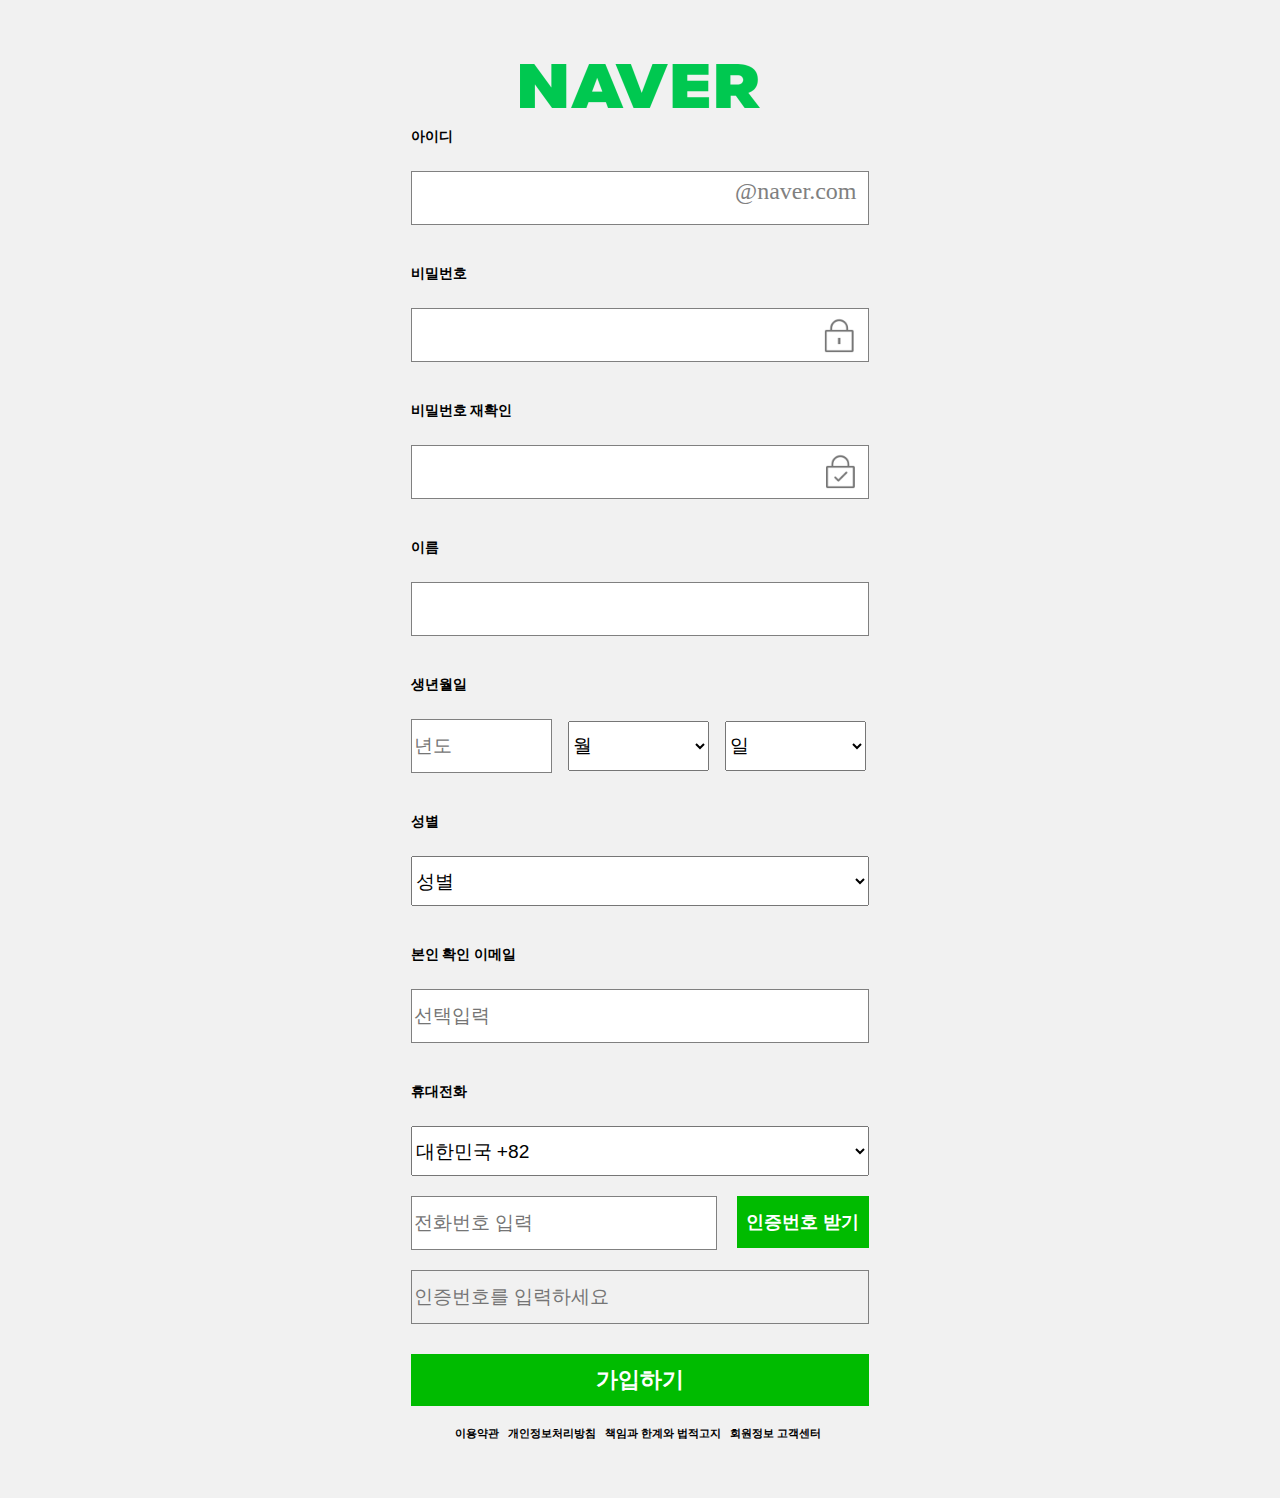
<file: index.html>
<!DOCTYPE html>
<html lang="ko">

<head>
  <meta charset="UTF-8">
  <title>네이버</title>
  <link href="naver.css" rel="stylesheet" type="text/css" />
  <meta http-equiv="X-UA-Compatible" content="IE=edge">
  <meta name="viewport" content="width=device-width, initial-scale=1.0">
</head>

<body><!DOCTYPE html>
<html lang="ko">

<head>
  <meta charset="UTF-8">
  <title>네이버</title>
  <link href="naver.css" rel="stylesheet" type="text/css" />
</head>

<body>
  <div id="naver_title"><img id="naver_logo" src="image/m_naver_logo_20191126.png"></div>
  <div id="big_background">
    <div class="join_title">아이디</div>
    <input type="id" class="text_box">
    <div id="naver_com">@naver.com</div>
    <div class="join_title">비밀번호</div>
    <input type="password" class="text_box">
    <div class="password_box">
      <img class="password" src="image/m_icon_pw_step.png">
    </div>
    <div class="join_title">비밀번호 재확인</div>
    <input type="password" class="text_box">
    <div id="password_box1" class="password_box">
      <img id="password1" class="password" src="image/m_icon_pw_step.png">
    </div>
    <div class="join_title">이름</div>
    <input type="text" class="text_box">
    <div class="join_title">생년월일</div>
    <input type="text" class="text_box" placeholder="년도">

    <select class="day">
      <option value="">월</option>
      <option value="학생">1월</option>
      <option value="회사원">2월</option>
      <option value="기타">3월</option>
      <option value="기타">4월</option>
      <option value="기타">5월</option>
      <option value="기타">6월</option>
      <option value="기타">7월</option>
      <option value="기타">8월</option>
      <option value="기타">9월</option>
      <option value="기타">10월</option>
      <option value="기타">11월</option>
      <option value="기타">12월</option>
    </select>
    <select class="day">
      <option value="">일</option>
      <option value="학생">1일</option>
      <option value="회사원">2일</option>
      <option value="기타">3일</option>
      <option value="기타">4일</option>
      <option value="기타">5일</option>
      <option value="기타">6일</option>
      <option value="기타">7일</option>
      <option value="기타">8일</option>
      <option value="기타">9일</option>
      <option value="기타">10일</option>
      <option value="기타">11일</option>
      <option value="기타">12일</option>
      <option value="기타">13일</option>
      <option value="기타">14일</option>
      <option value="기타">15일</option>
      <option value="기타">16일</option>
      <option value="기타">17일</option>
      <option value="기타">18일</option>
      <option value="기타">19일</option>
      <option value="기타">20일</option>
      <option value="기타">21일</option>
      <option value="기타">22일</option>
      <option value="기타">23일</option>
      <option value="기타">24일</option>
      <option value="기타">25일</option>
      <option value="기타">26일</option>
      <option value="기타">27일</option>
      <option value="기타">28일</option>
      <option value="기타">29일</option>
      <option value="기타">30일</option>
      <option value="기타">31일</option>
    </select>
    <div class="join_title">성별</div>
    <select class="day">
      <option value="">성별</option>
      <option value="">남자</option>
      <option value="">여자</option>
      <option value="">알수없음</option>
    </select>
    <div class="join_title">본인 확인 이메일</div>
    <input type="id" class="text_box" placeholder="선택입력">
    <div class="join_title">휴대전화</div>
    <select class="day">
      <option value="">대한민국 +82</option>
      <option value="">대한민국 +82</option>
    </select>
    <input type="text" class="text_box" placeholder="전화번호 입력">
    <a href='https://naver.com' target="_blank" class="link">인증번호 받기</a>
    <input type="password" class="text_box" placeholder="인증번호를 입력하세요">
    <a href='https://naver.com' target="_blank" class="link">가입하기</a>
    <ul>
      <li>이용약관</li>
      <li>개인정보처리방침</li>
      <li>책임과 한계와 법적고지</li>
      <li>회원정보 고객센터</li>
    </ul>
  </div>
</body>

</html>
</file>
<file: naver.css>
body {
  margin:auto;
  background-color: rgb(241, 241, 241);
}

#naver_title {
  position: relative;
  height: 44px;
  margin-top: 64px;
  overflow: hidden;
}

#naver_logo {
  position: relative;
  margin: 0 auto;
  width: 240px;
  height: 100px;
  display: flex;
}

#big_background {
  position: relative;
  width: 459px;
  height: 1350px;
  margin: 20px auto;
}

.join_title {
  font-size: 14px;
  font-weight: bold;
  margin-top: 20px;
  margin-bottom: 5px;
  position: relative;
}
.text_box {
  position: relative;
  margin-top: 20px;
  width: 452px;
  height: 50px;
  outline: none;
  font-size: 120%;
  margin-bottom: 20px;
  border: 1px solid gray;
}

.password_box:nth-of-type(2){
  top: 300;
  width: 500px;
  right: 300px;
  background-color: aqua;
}

#naver_com {
  position: absolute;
  right: 13px;
  top: 50px;
  font-size: 150%;
  color: gray;
}

.password_box {
  position: absolute;
  width: 40px;
  height: 40px;
  right: 10px;
  top: 189px;
  overflow: hidden;
}
.password {
  position: absolute;
  width: 200px;
}
#password1{
  width: 200px;
  right: -118px;
  top: 1px;

}

#password_box1 {
  top: 24%;

}

.text_box:nth-of-type(5) {
  position: relative;
  inline-size: 135px;
}

select {
  position: relative;
  width: 141px;
  height: 50px;
  outline: none;
  font-size: 120%;
  margin-left: 12px;
}

.day:nth-of-type(3) {
  width: 458px;
  margin-left: 0;
  margin-top: 20px;
  margin-bottom: 20px;
}

.day:nth-of-type(4) {
  position: relative;
  width: 458px;
  height: 50px;
  margin-top: 20px;
  margin-left: auto;
}

.text_box:nth-of-type(7) {
  position: relative;
  width: 300px;
  float: left;

}

.link {
  position: relative;
  width: 132px;
  height: 52px;
  float: left;
  margin-top: 20px;
  margin-left: 20px;
  background-color: rgb(0, 187, 0);
  text-align: center;
  line-height: 52px;
  color: white;
  font-weight:bold;
  text-decoration-line:none;
  font-size: 115%;

}
.text_box:nth-of-type(8){
  position: relative;
  margin-top: 0;
  background-color:transparent;
}
.link:nth-of-type(2){
  position: relative;
  margin-top: 10px;
  width: 458px;
  margin-left: 0;
  font-size: 140%;
}
ul{
  position: relative;
  list-style: none;


}


li{
  margin-top: 20px;
  float: left;
  text-align: center;
  font-size: 70%;
  font-weight: bold;
  padding-right: 5px;
  padding-left: 1%;
}
</file>
